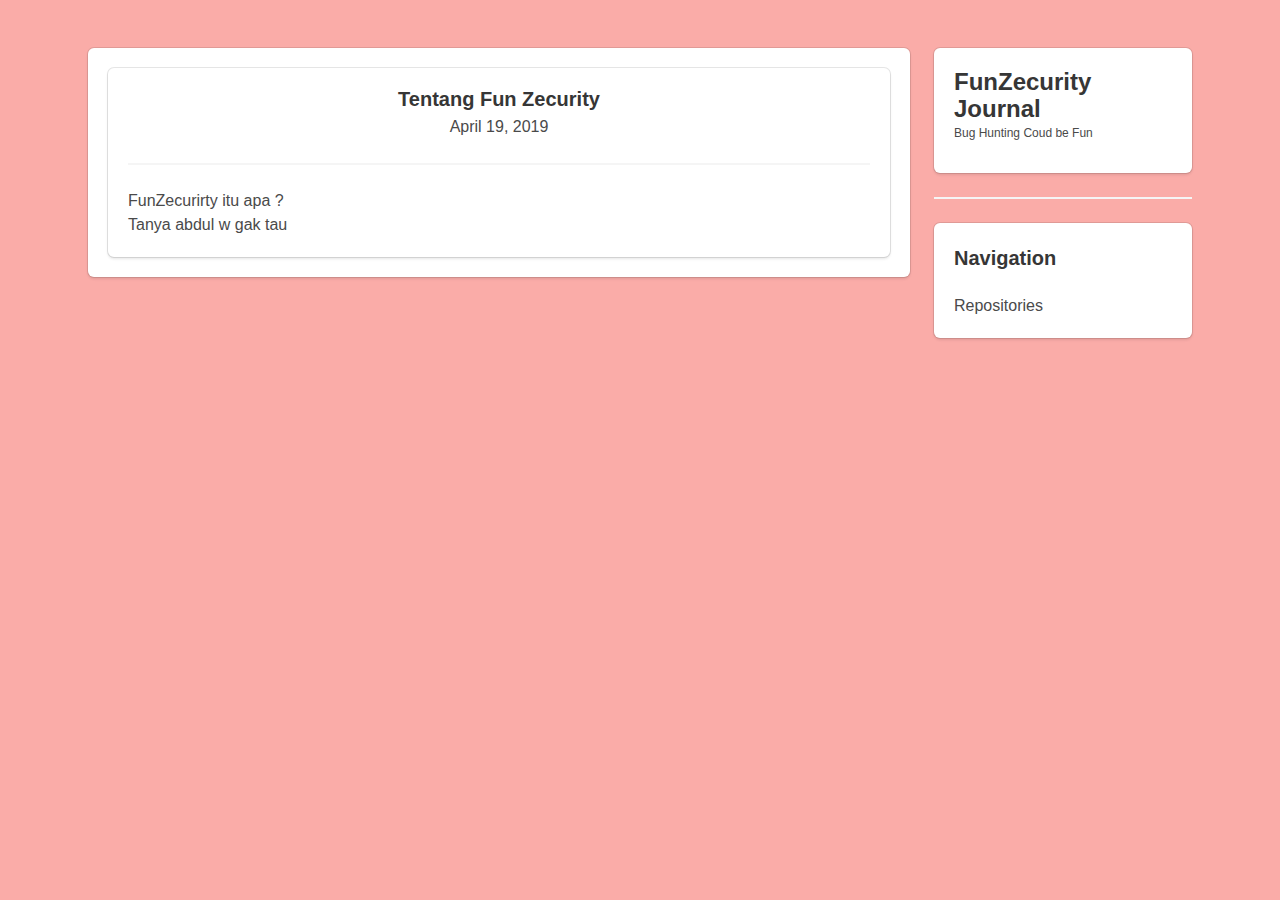
<file: index.html>
<!DOCTYPE HTML>
<html lang="en"><head>
    <meta charset="utf-8">
    <title>Home -- FunZecurity </title>
    <link rel="stylesheet" href="/bulma.min.css">
    <!-- you don't need to keep this, but it's cool for stats! -->
    <meta name="generator" content="Nanoc 4.11.12">
<style>
body{
	background-color: #faaca8;
	height: auto;
}
</style>
  </head>
  <body>
	<div style="height: 100vh">
	<script>
		if('serviceWorker' in navigator) {
		  navigator.serviceWorker
        	   .register('/sw.js')
	           .then(function() { console.log("Service Worker Registered"); });
		}
	</script>
	  
	  <div class="container hero-body">
	  	<div class="columns">
		  <div class="column">
		    <div class="box is-full">
		        <label class="has-text-centered"> </label>

  <div class='box flex'>
	  <div class="columns">
		  <div class="column">
			  <div class="has-text-centered">
			    <h1 class="title is-5" style="margin-bottom: 0.25rem;">Tentang Fun Zecurity</h1>
			    <aside> April 19, 2019</aside>
			  </div>
			    <hr class="">
			         <article>
				      
<p>FunZecurirty itu apa ?
<!-- more --></p>

<p>Tanya abdul w gak tau</p>

			    </article>
		  </div>
		  <hr>
	 </div>
  </div>



		    </div>
		  </div>	
		 <div class="column is-one-quarter">
        		  <div id="container media is-3">
			      <div class="box">
			        <div class="is-3">
				     <div class="media">
      
				      <div class="media-content">
					 <p class="title is-4">FunZecurity Journal </p>
				         <p class="subtitle is-6" style="margin-bottom: 0.75rem"></p>
				         <p class="subtitle is-7" style="margin-bottom: 0.75rem">Bug Hunting Coud be Fun</p>
				     </div>
			        </div>
			</div>
	         </div>
	    </div>
	<hr>
	
   	 <div id="container media is-3">
	     <div class="box">
	       <div class="is-3">
	         <div class="media">
	          <div class="media-content">
			<p style="padding-top:0.25rem" class="title is-5">Navigation</p>
				<ul>
					<li>
						Repositories
					</li>
				</ul>		
			     </div>
	   	     </div>
		</div>
	      </div>
	</div>
	</div>

	  </div>
	  </div>
	</div>
 </body>
</html>
</file>
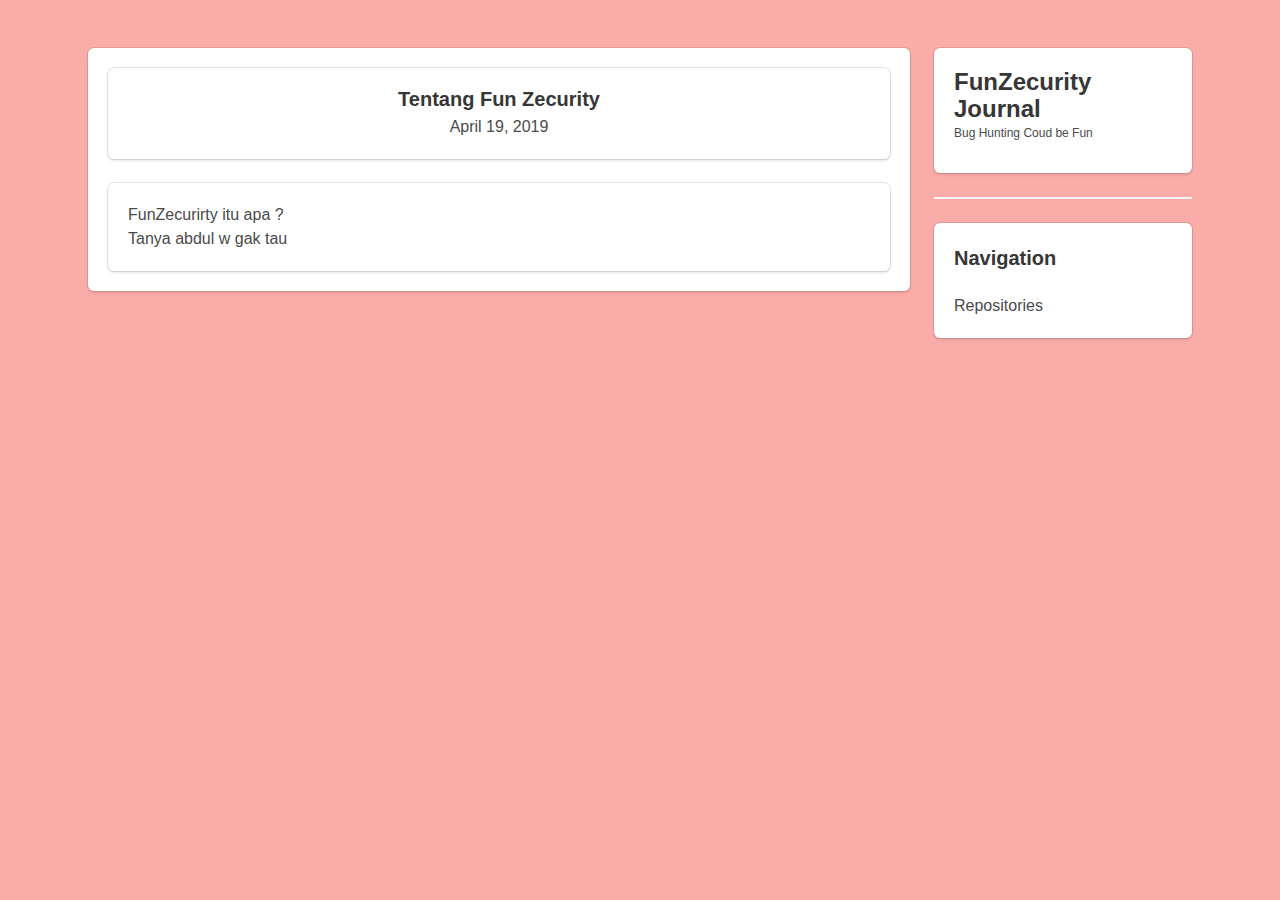
<file: 2019/10/Hallo-Fun-Zecurity-disini.md/index.html>
<!DOCTYPE HTML>
<html lang="en"><head>
    <meta charset="utf-8">
    <title>Tentang Fun Zecurity -- FunZecurity </title>
    <link rel="stylesheet" href="/bulma.min.css">
    <!-- you don't need to keep this, but it's cool for stats! -->
    <meta name="generator" content="Nanoc 4.11.12">
<style>
body{
	background-color: #faaca8;
	height: auto;
}
</style>
  </head>
  <body>
	<div style="height: 100vh">
	<script>
		if('serviceWorker' in navigator) {
		  navigator.serviceWorker
        	   .register('/sw.js')
	           .then(function() { console.log("Service Worker Registered"); });
		}
	</script>
	  
	  <div class="container hero-body">
	  	<div class="columns">
		  <div class="column">
		    <div class="box is-full">
		        
  <div class='post'>
 	<div class="has-text-centered box">
		<h1 class="title is-5" style="margin-bottom: 0.25rem;">Tentang Fun Zecurity</h1>
		<aside> April 19, 2019</aside>
	</div>
	<article class="container box">
      
<p>FunZecurirty itu apa ?
<!-- more --></p>

<p>Tanya abdul w gak tau</p>

    </article>
  </div>

		    </div>
		  </div>	
		 <div class="column is-one-quarter">
        		  <div id="container media is-3">
			      <div class="box">
			        <div class="is-3">
				     <div class="media">
      
				      <div class="media-content">
					 <p class="title is-4">FunZecurity Journal </p>
				         <p class="subtitle is-6" style="margin-bottom: 0.75rem"></p>
				         <p class="subtitle is-7" style="margin-bottom: 0.75rem">Bug Hunting Coud be Fun</p>
				     </div>
			        </div>
			</div>
	         </div>
	    </div>
	<hr>
	
   	 <div id="container media is-3">
	     <div class="box">
	       <div class="is-3">
	         <div class="media">
	          <div class="media-content">
			<p style="padding-top:0.25rem" class="title is-5">Navigation</p>
				<ul>
					<li>
						Repositories
					</li>
				</ul>		
			     </div>
	   	     </div>
		</div>
	      </div>
	</div>
	</div>

	  </div>
	  </div>
	</div>
 </body>
</html>
</file>
